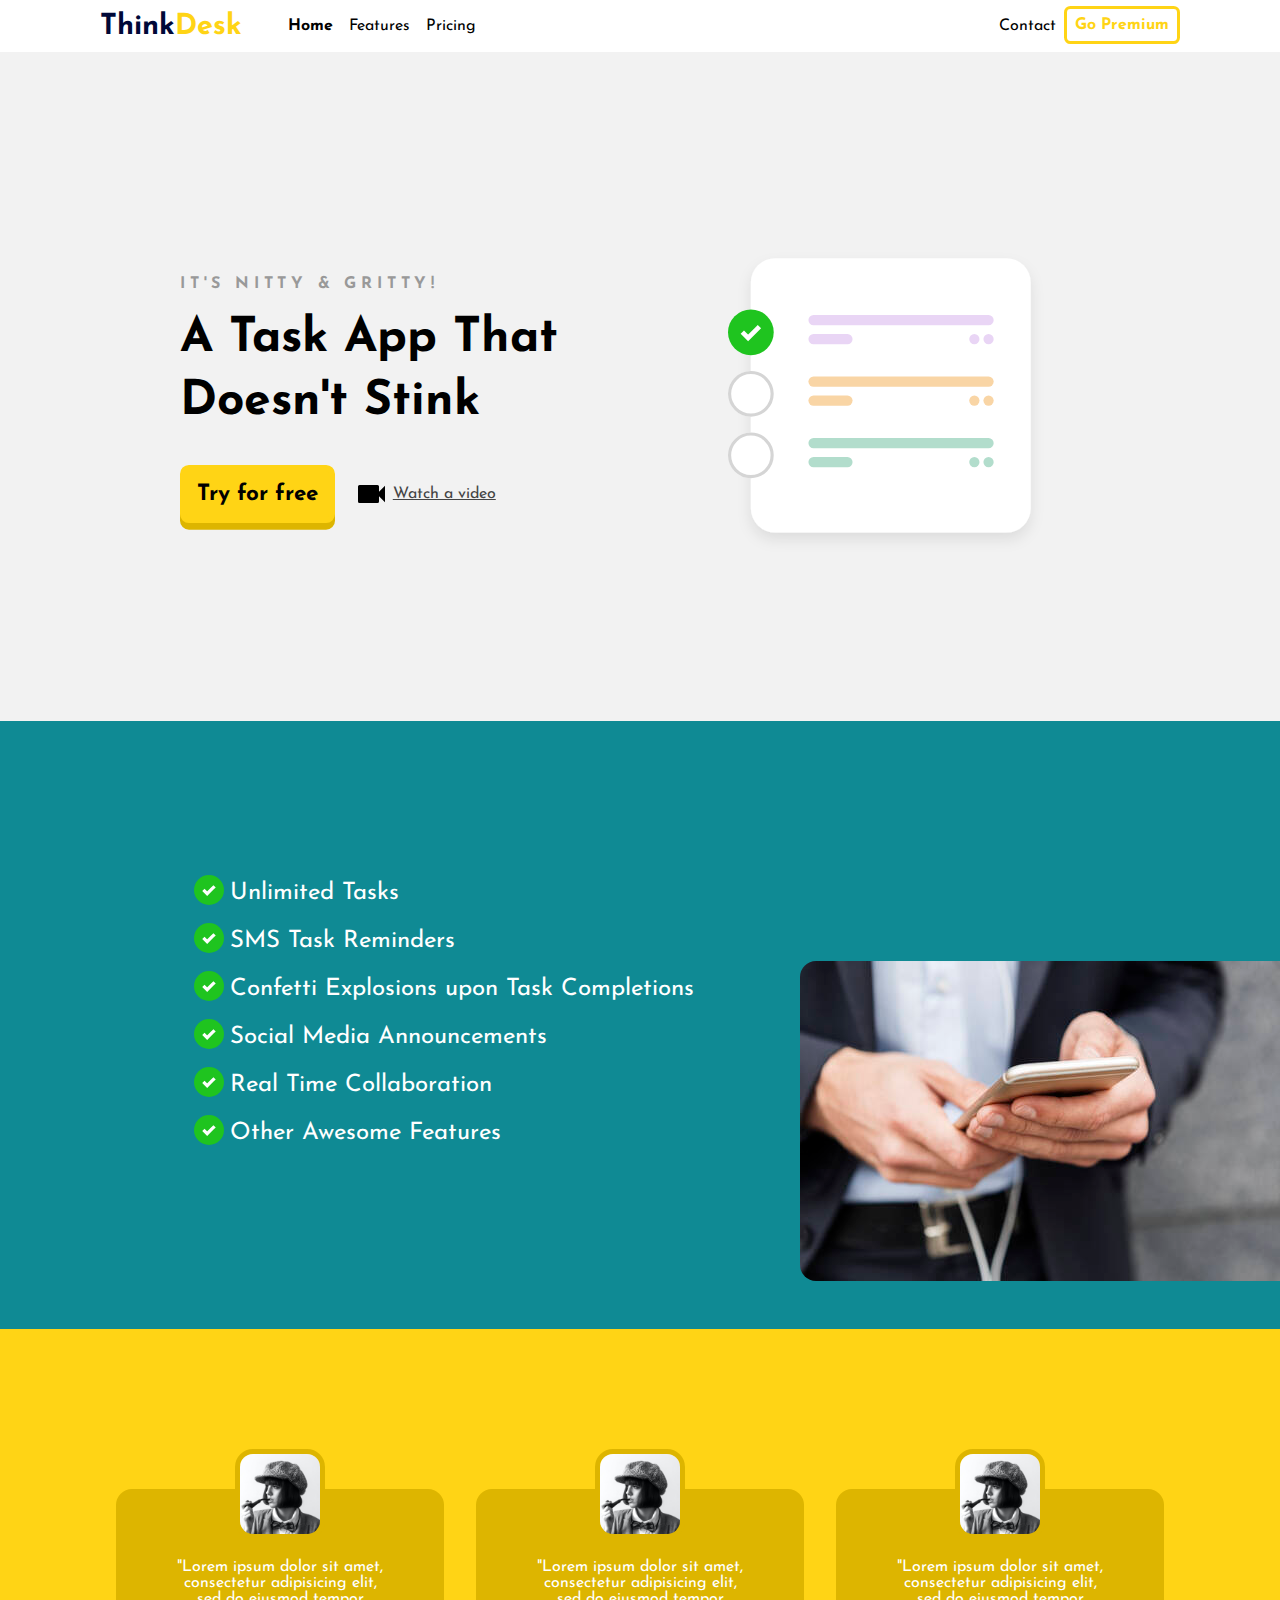
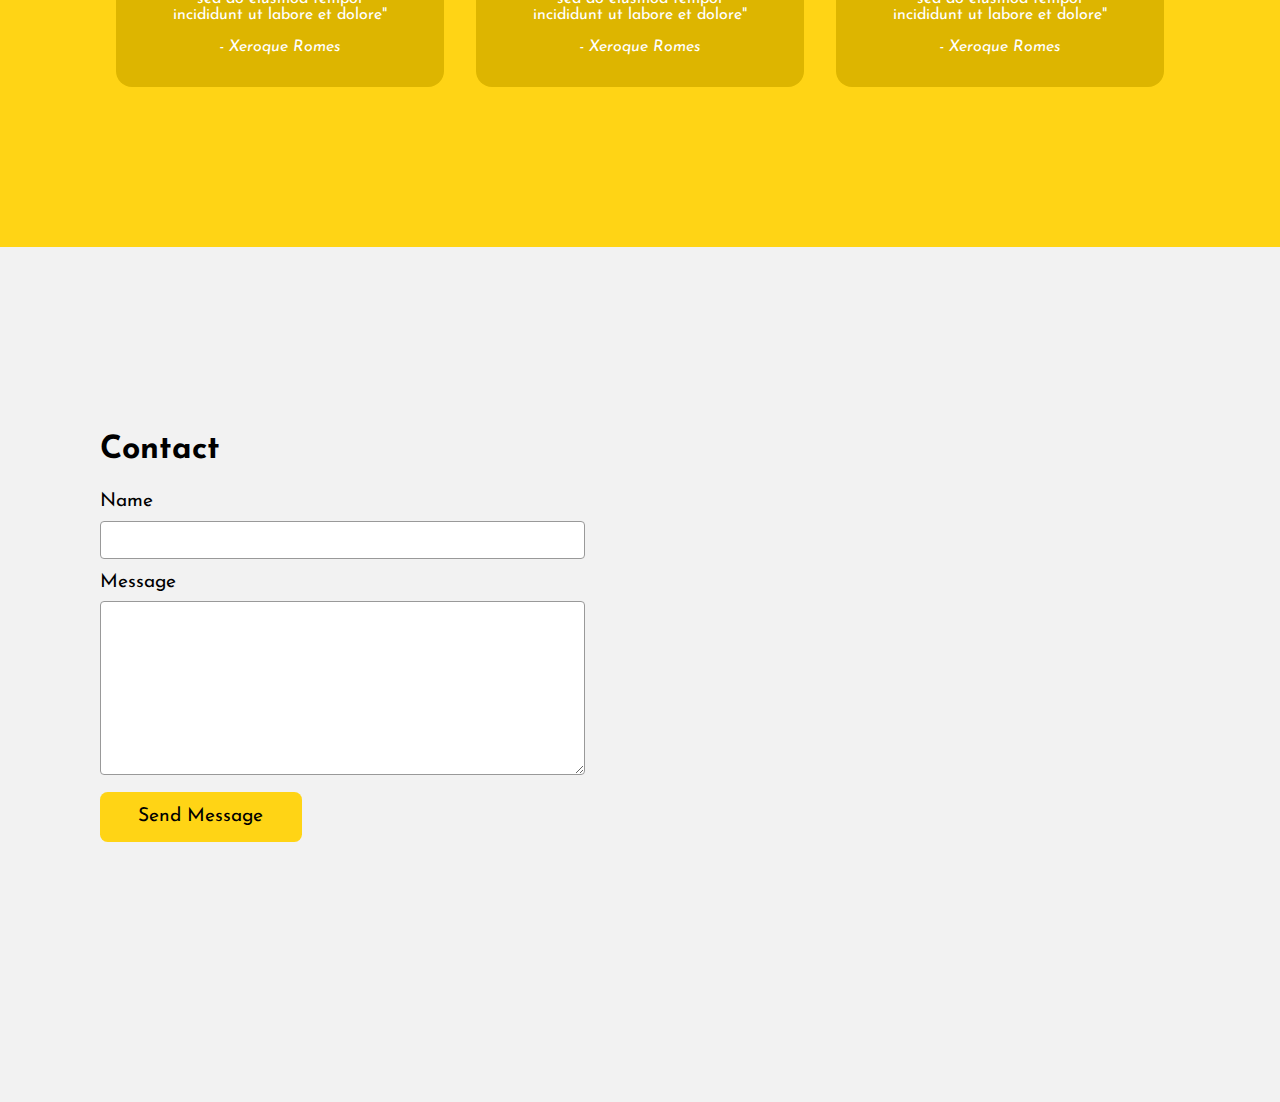
<file: index.html>
<!DOCTYPE html>
<html lang="en">
<head>
    <meta charset="UTF-8">
    <meta name="viewport" content="width=device-width, initial-scale=1.0">
    <link rel="stylesheet" href="css/main.css">
    <title>Doc</title>
</head>
<body>
    <div class="navbar">
        <div class="container">
            <a class="title" href="page.html">Think<span>Desk</span></a>
            <img id="mobile-cta" class="mobile-menu" src="images/menu.svg" alt="Navigation">
            <nav>
                <img id="mobile-exit" class="mobile-menu-exit" src="images/exit.svg" alt="Exit">
                <ul class="primary-nav">
                    <li class="current"><a href="#">Home</a></li>
                    <li><a href="#">Features</a></li>
                    <li><a href="#">Pricing</a></li>
                </ul>
                <ul class="secondary-nav">
                    <li><a href="#">Contact</a></li>
                    <li class="go-premium-btn"><a href="#">Go Premium</a></li>
                </ul>
            </nav>
        </div>
    </div>

    <section class="hero">
        <div class="container">
            <div class="left-col">
                <p class="subhead">It's Nitty &amp; Gritty!</p>
                <h1>A Task App That Doesn't Stink</h1>
                <div class="hero-cta">
                    <a href="https://www.youtube.com/watch?v=dQw4w9WgXcQ&ab_channel=RickAstley" class="primary-cta">Try for free</a>
                    <a href="#" class="watch-video-cta">
                      <img src="images/watch.svg" alt="Watch-video-btn">Watch a video
                    </a>
                </div>
            </div>
            <img src="images/illustration.svg" class="hero-img" alt="illustration">
        </div>

    </section>

    <section class="features-section">
        <div class="container">
            <ul class="features-list">
                <li>Unlimited Tasks</li>
                <li>SMS Task Reminders</li>
                <li>Confetti Explosions upon Task Completions</li>
                <li>Social Media Announcements</li>
                <li>Real Time Collaboration</li>
                <li>Other Awesome Features</li> 
            </ul>

            <img src="images/holding-phone.jpg" alt="Man holding phone">
        </div>
    </section>

    <section class="testimonials-section">
        <div class="container">
            <ul>
                <li>
                    <img src="images/person.jpg" alt="Person">
                    <blockquote>"Lorem ipsum dolor sit amet, consectetur adipisicing elit, sed do eiusmod tempor incididunt ut labore et dolore"</blockquote>
                    <cite>- Xeroque Romes</cite>    
                </li>
                <li>
                    <img src="images/person.jpg" alt="Person">
                    <blockquote>"Lorem ipsum dolor sit amet, consectetur adipisicing elit, sed do eiusmod tempor incididunt ut labore et dolore"</blockquote>
                    <cite>- Xeroque Romes</cite>    
                </li>
                <li>
                    <img src="images/person.jpg" alt="Person">
                    <blockquote>"Lorem ipsum dolor sit amet, consectetur adipisicing elit, sed do eiusmod tempor incididunt ut labore et dolore"</blockquote>
                    <cite>- Xeroque Romes</cite>    
                </li>
            </ul>
        </div>
    </section>

    <section class="contact-section">
        <div class="container">
            <div class="contact-left">
                <h2>Contact</h2>

                <form action="">
                    <label for="name">Name</label>
                    <input type="text" id="name" name="name">

                    <label for="message">Message</label>
                    <textarea name="message" id="message" cols="30" rows="10"></textarea>
                    
                    <input type="submit" class="send-message-cta" value="Send Message">
                </form>

            </div>
            <div class="contact-right">
                <iframe src="https://www.google.com/maps/embed?pb=!1m18!1m12!1m3!1d6730.41790202678!2d-115.81491536105149!3d37.239774425266795!2m3!1f0!2f0!3f0!3m2!1i1024!2i768!4f13.1!3m3!1m2!1s0x80b81baaba3e8c81%3A0x970427e38e6237ae!2zw4FyZWEgNTEsIE5WLCBFVUE!5e0!3m2!1spt-BR!2sbr!4v1642886231840!5m2!1spt-BR!2sbr" width="600" height="450" style="border:0;" allowfullscreen="" loading="lazy"></iframe>
            </div>
        </div>
    </section>
    <script>

        const mobileBtn = document.getElementById('mobile-cta')
            nav = document.querySelector('nav')
            mobileBtnExit = document.getElementById('mobile-exit');
        
        mobileBtn.addEventListener('click',() => {
            nav.classList.add('menu-btn');
        })
        mobileBtnExit.addEventListener('click',() => {
            nav.classList.remove('menu-btn');
        })

    </script>
</body>
</html>
</file>
<file: css/main.css>
@import url("https://fonts.googleapis.com/css2?family=Josefin+Sans:wght@400;600&display=swap");
:root {
  --pri-color: #ffd415;
  --sec-color: #ddb500;
  --thi-color: #0F8A94;
}

body {
  background: #f2f2f2;
  margin: 0;
  font-family: 'Josefin Sans', sans-serif;
  font-weight: normal;
}

.navbar {
  background: #ffffff;
  padding: 0.5em 1em 0.5em 1em;
}

.navbar .title {
  text-decoration: none;
  font-weight: bold;
  color: #000838;
  font-size: 1.8em;
  margin: auto 0 auto 0;
}

.navbar .title span {
  color: var(--pri-color);
}

.navbar nav {
  display: none;
}

.navbar .container {
  display: -webkit-box;
  display: -ms-flexbox;
  display: flex;
  place-content: space-between;
}

.navbar .mobile-menu {
  cursor: pointer;
}

a {
  color: #444444;
}

ul {
  list-style-type: none;
  margin: 0;
  padding: 0;
}

section {
  padding: 5em 2em;
}

.hero {
  text-align: center;
}

.left-col .subhead {
  text-transform: uppercase;
  font-weight: bold;
  color: #999999;
  letter-spacing: .3em;
}

.left-col h1 {
  font-size: 2.5em;
  line-height: 1.3em;
  margin-top: .2em;
}

.left-col .primary-cta {
  display: inline-block;
  width: auto;
  color: #000000;
  text-decoration: none;
  font-weight: bold;
  font-size: 1.4em;
  border-radius: 0.4em;
  border: solid 0.3em var(--pri-color);
  background: var(--pri-color);
  text-align: center;
  padding: 0.5em;
  -webkit-transition: all 0.1s;
  transition: all 0.1s;
  -webkit-box-shadow: 0px 0.3em 0px var(--sec-color);
          box-shadow: 0px 0.3em 0px var(--sec-color);
}

.left-col .primary-cta:active {
  -webkit-box-shadow: 0px 0.1em 0px var(--sec-color);
          box-shadow: 0px 0.1em 0px var(--sec-color);
  position: relative;
  top: 0.3em;
}

.left-col .watch-video-cta {
  display: block;
  margin-top: 2em;
  display: -webkit-box;
  display: -ms-flexbox;
  display: flex;
  -webkit-box-pack: center;
      -ms-flex-pack: center;
          justify-content: center;
  -webkit-box-align: center;
      -ms-flex-align: center;
          align-items: center;
}

.left-col .watch-video-cta img {
  margin-right: .5em;
}

.hero-img {
  width: 80%;
  margin-top: 2em;
}

.features-section {
  background: var(--thi-color);
  color: #ffffff;
}

.features-list {
  margin: 0;
  padding-left: .1em;
  display: -ms-grid;
  display: grid;
  -ms-grid-columns: (minmax(19rem, 1fr))[auto-fit];
      grid-template-columns: repeat(auto-fit, minmax(19rem, 1fr));
}

.features-list li {
  font-size: 1.1em;
  margin: 0em 0em 1em 2em;
  position: relative;
}

.features-list li:before {
  left: -2em;
  content: '';
  position: absolute;
  width: 20px;
  height: 20px;
  background-image: url("/images/bullet.svg");
  background-size: contain;
  margin: -0.25em .5em;
}

.features-section img {
  display: none;
}

.testimonials-section {
  background: var(--pri-color);
  color: white;
}

.testimonials-section li {
  padding: 2em 1em;
  text-align: center;
  background: var(--sec-color);
  width: 80%;
  margin: 0em auto 5em auto;
  border-radius: 1em;
}

.testimonials-section li img {
  width: 5em;
  height: 5em;
  border: 5px solid var(--sec-color);
  border-radius: 20%;
  margin-top: -4.5em;
}

h2 {
  font-size: 2em;
}

label {
  display: block;
  font-size: 1.2em;
  margin-bottom: .5em;
}

input, textarea {
  width: 100%;
  padding: .8em;
  margin-bottom: 1em;
  border-radius: .3em;
  border: 1px solid #999999;
  -webkit-box-sizing: border-box;
          box-sizing: border-box;
}

.send-message-cta {
  width: unset;
  font-family: 'Josefin Sans';
  font-weight: normal;
  font-size: 1.2em;
  background-color: var(--pri-color);
  color: #000000;
  margin-bottom: 5em;
  border: none;
  border-radius: .4em;
  padding: .8em 2em;
  display: inline-block;
  cursor: pointer;
}

.send-message-cta:hover {
  font-weight: bold;
}

iframe {
  width: 100%;
  height: 300px;
}

nav.menu-btn {
  display: block;
}

nav {
  position: fixed;
  z-index: 999;
  width: 35%;
  right: 0;
  top: 0;
  background: var(--thi-color);
  height: 100vh;
  padding: 1em;
}

nav .primary-nav {
  margin-top: 5em;
}

nav li a {
  color: #ffffff;
  text-decoration: none;
  display: block;
  padding: .5em;
  font-size: 1.3em;
  text-align: right;
}

nav li a:hover {
  font-weight: bold;
}

.mobile-menu-exit {
  float: right;
  margin: .5em;
  cursor: pointer;
}

@media only screen and (min-width: 600px) {
  .mobile-menu, .mobile-menu-exit {
    display: none;
  }
  .navbar .container {
    display: -ms-grid;
    display: grid;
    -ms-grid-columns: 180px auto;
        grid-template-columns: 180px auto;
    -webkit-box-pack: unset;
        -ms-flex-pack: unset;
            justify-content: unset;
  }
  .navbar nav {
    display: -webkit-box;
    display: -ms-flexbox;
    display: flex;
    -webkit-box-pack: justify;
        -ms-flex-pack: justify;
            justify-content: space-between;
    background: none;
    position: unset;
    height: auto;
    width: 100%;
    padding: 0;
  }
  .navbar nav ul {
    display: -webkit-box;
    display: -ms-flexbox;
    display: flex;
  }
  .navbar nav a {
    color: #000000;
    font-size: 1em;
    padding: auto .1em auto .1em;
  }
  .navbar nav ul.primary-nav {
    margin: 0;
  }
  .navbar nav li {
    margin: auto;
  }
  .navbar nav li.current a {
    font-weight: bold;
  }
  .navbar nav li.go-premium-btn a {
    color: var(--pri-color);
    font-weight: bold;
    border: 3px solid var(--pri-color);
    border-radius: .4em;
    margin-top: -.1em;
    -webkit-transition: all 0.1s ease-in-out;
    transition: all 0.1s ease-in-out;
  }
  .navbar nav li.go-premium-btn a:hover {
    background: var(--pri-color);
    color: white;
  }
  .hero-img {
    width: 60%;
  }
}

@media only screen and (min-width: 1080px) {
  .container {
    width: 1080px;
    margin: 0 auto;
  }
  section {
    padding: 10em 4em;
  }
  .hero .container {
    display: -webkit-box;
    display: -ms-flexbox;
    display: flex;
    -webkit-box-pack: justify;
        -ms-flex-pack: justify;
            justify-content: space-between;
    text-align: left;
  }
  .hero .container .left-col {
    margin: 3em 3em 0 5em;
  }
  .hero .container .left-col h1 {
    font-size: 3em;
    width: 90%;
  }
  .hero-img {
    width: 30%;
    margin-right: 8em;
  }
  .hero-cta {
    display: -webkit-box;
    display: -ms-flexbox;
    display: flex;
  }
  .hero-cta a.watch-video-cta {
    margin: 0em;
    display: -webkit-box;
    display: -ms-flexbox;
    display: flex;
    -webkit-box-pack: center;
        -ms-flex-pack: center;
            justify-content: center;
    -webkit-box-align: center;
        -ms-flex-align: center;
            align-items: center;
  }
  .primary-cta {
    margin-right: 1em;
  }
  ul.features-list {
    display: block;
    margin-left: 5em;
  }
  ul.features-list li {
    font-size: 1.5em;
  }
  ul.features-list li:before {
    width: 30px;
    height: 30px;
  }
  .features-section {
    position: relative;
  }
  .features-section img {
    display: block;
    position: absolute;
    right: 0;
    bottom: 3em;
    border-top-left-radius: 1em;
    border-bottom-left-radius: 1em;
  }
  .testimonials-section ul {
    display: -webkit-box;
    display: -ms-flexbox;
    display: flex;
  }
  .testimonials-section ul li {
    margin: 0 1em;
  }
  .contact-section {
    position: relative;
  }
  .contact-section .container {
    display: -webkit-box;
    display: -ms-flexbox;
    display: flex;
  }
  .contact-right {
    position: absolute;
    right: 0;
    top: 0;
    width: 45%;
    height: 100%;
  }
  .contact-right iframe {
    height: 100%;
  }
}

@media only screen and (min-width: 1400px) {
  .features-section:before {
    content: '';
    position: absolute;
    width: 10%;
    height: 20em;
    background: var(--pri-color);
    left: 0;
    top: -4em;
    border-top-right-radius: 1em;
    border-bottom-right-radius: 1em;
  }
  .features-section:after {
    content: '';
    position: absolute;
    width: 200px;
    height: 20em;
    background: url("/images/dots.svg") no-repeat;
    left: 4em;
    top: 3em;
  }
}
/*# sourceMappingURL=main.css.map */
</file>
